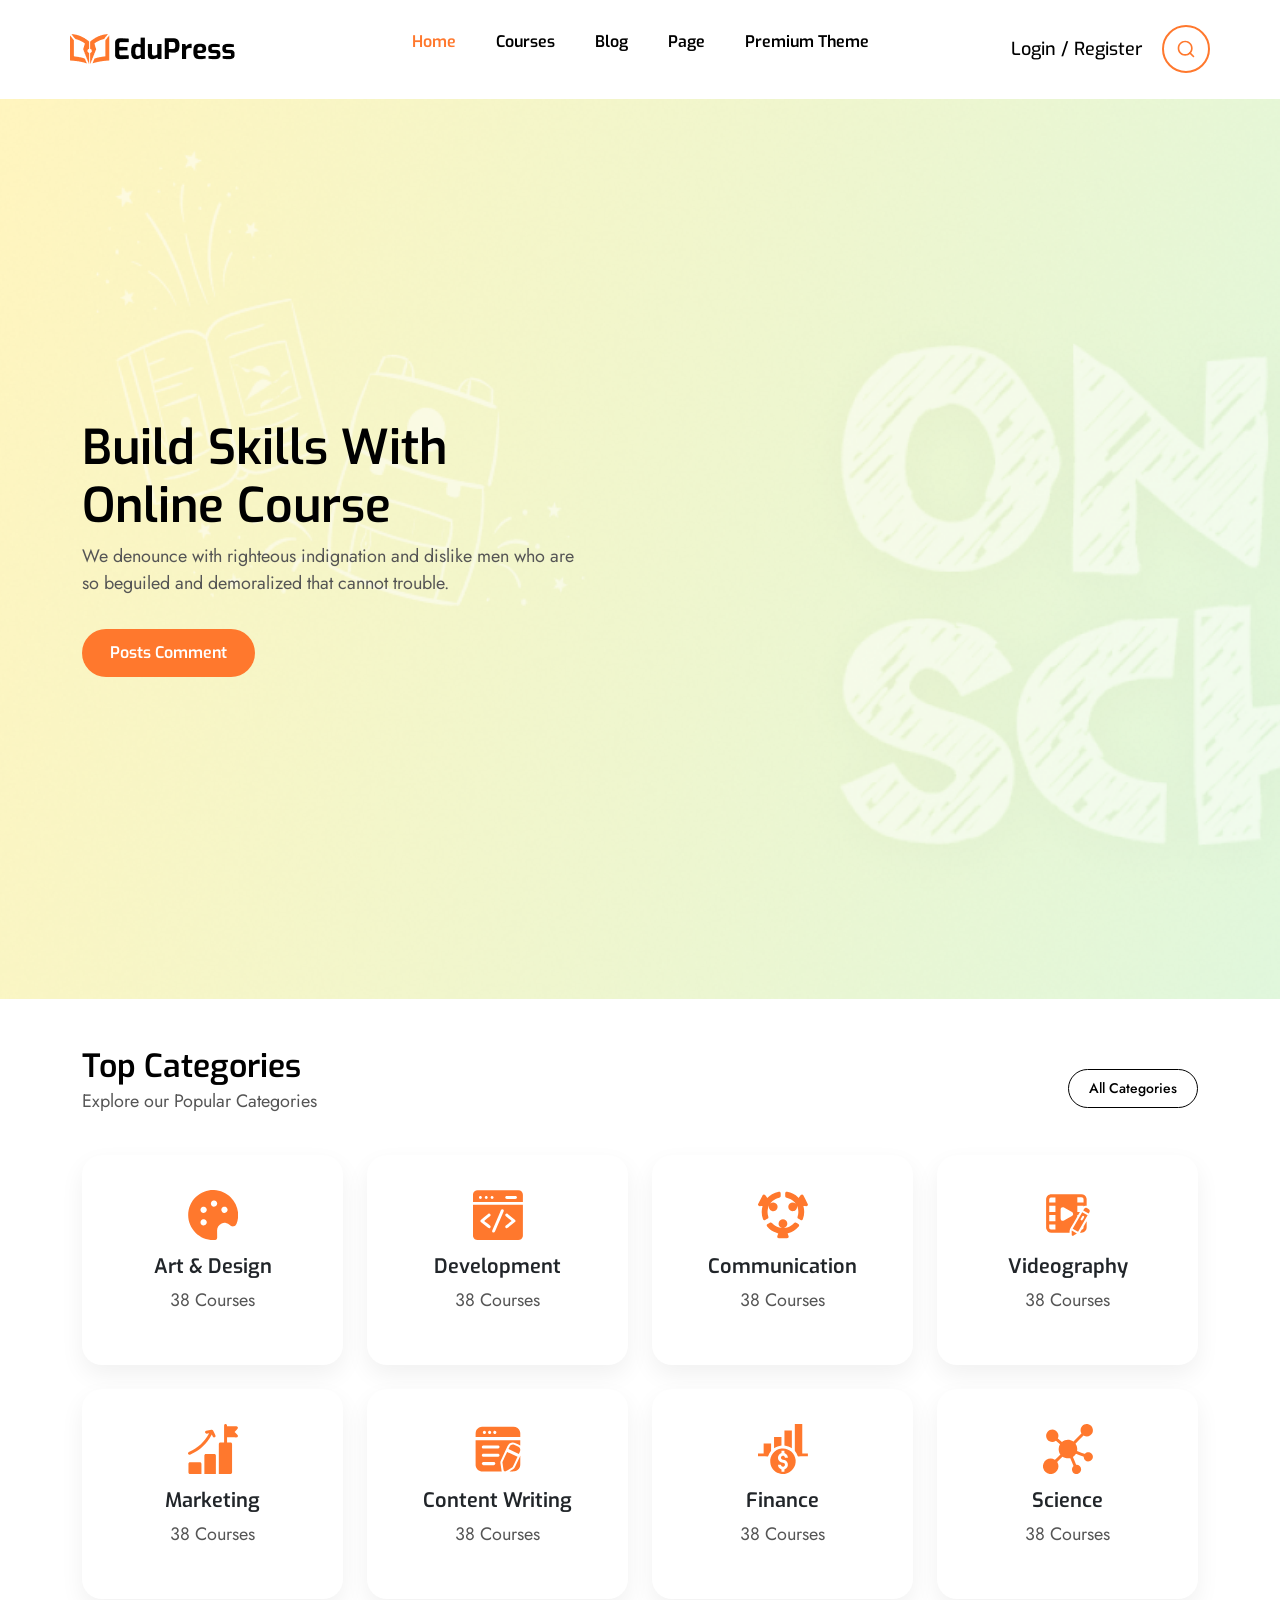
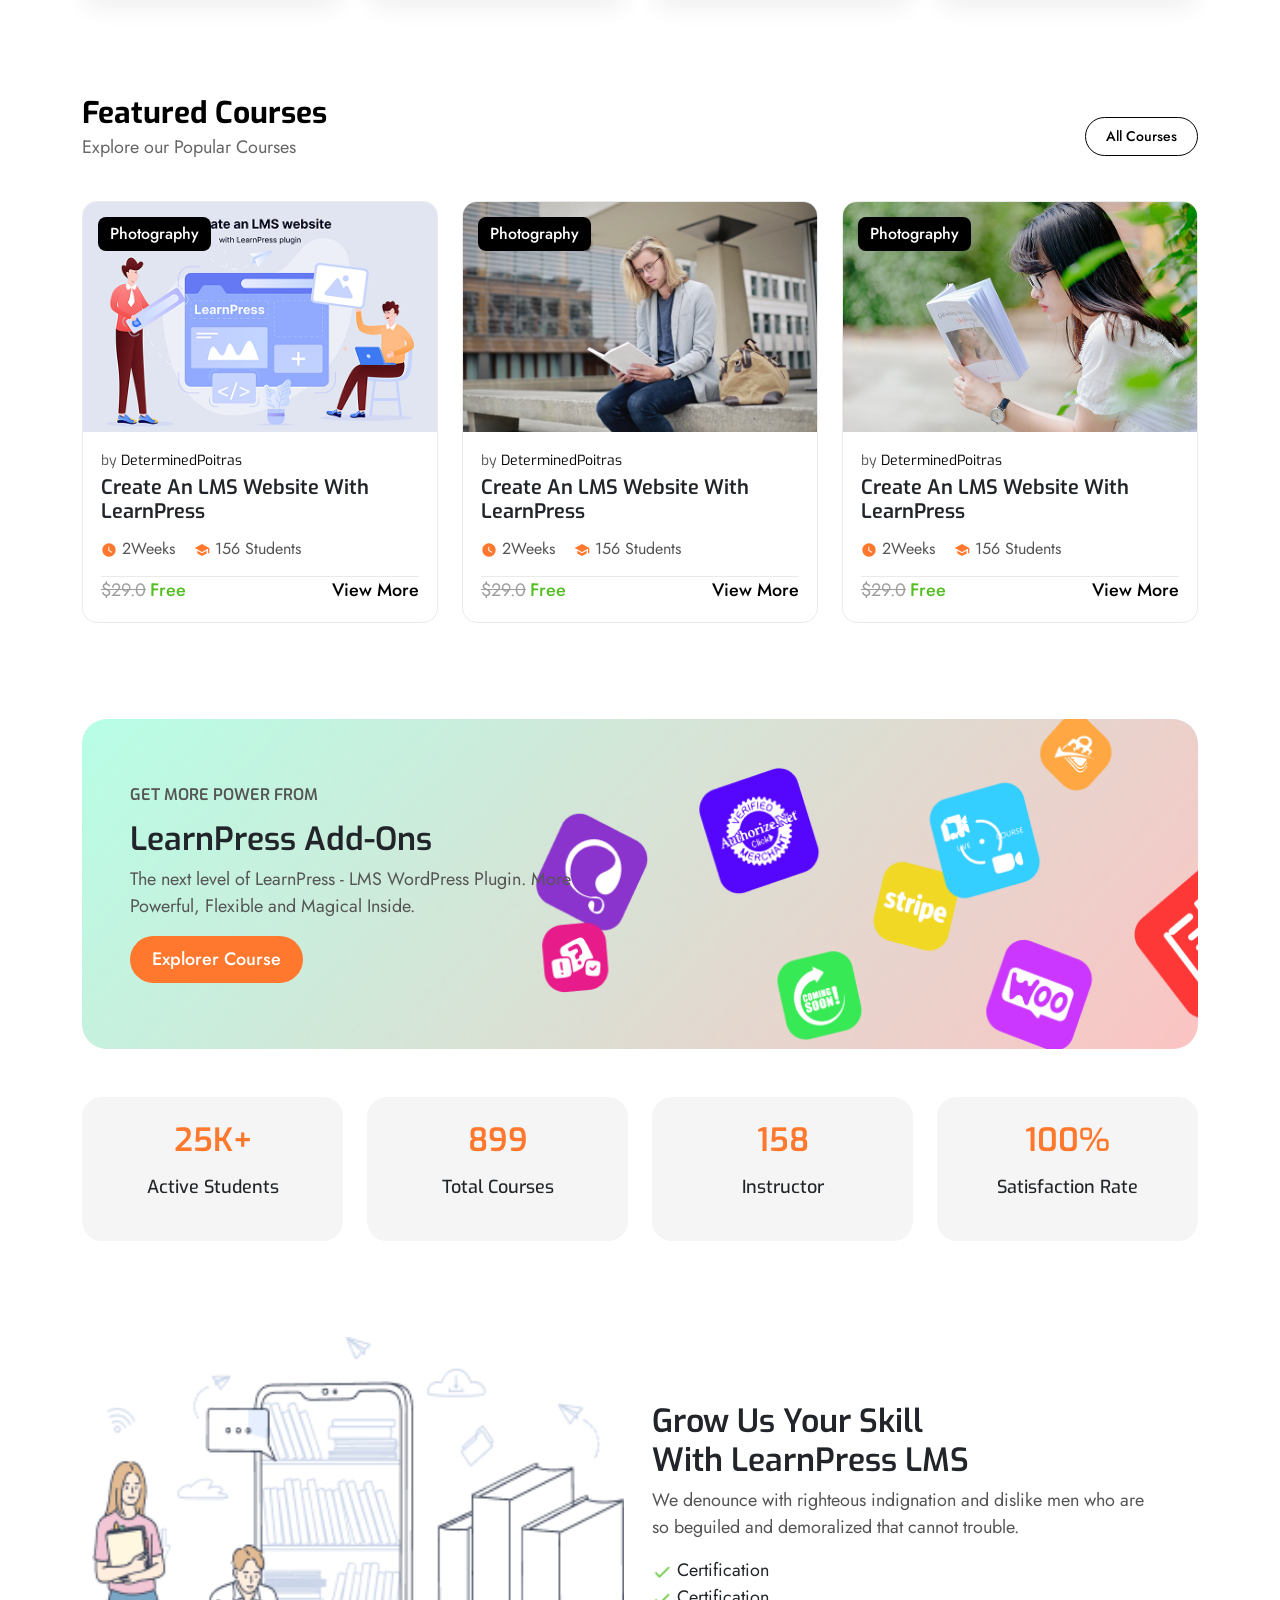
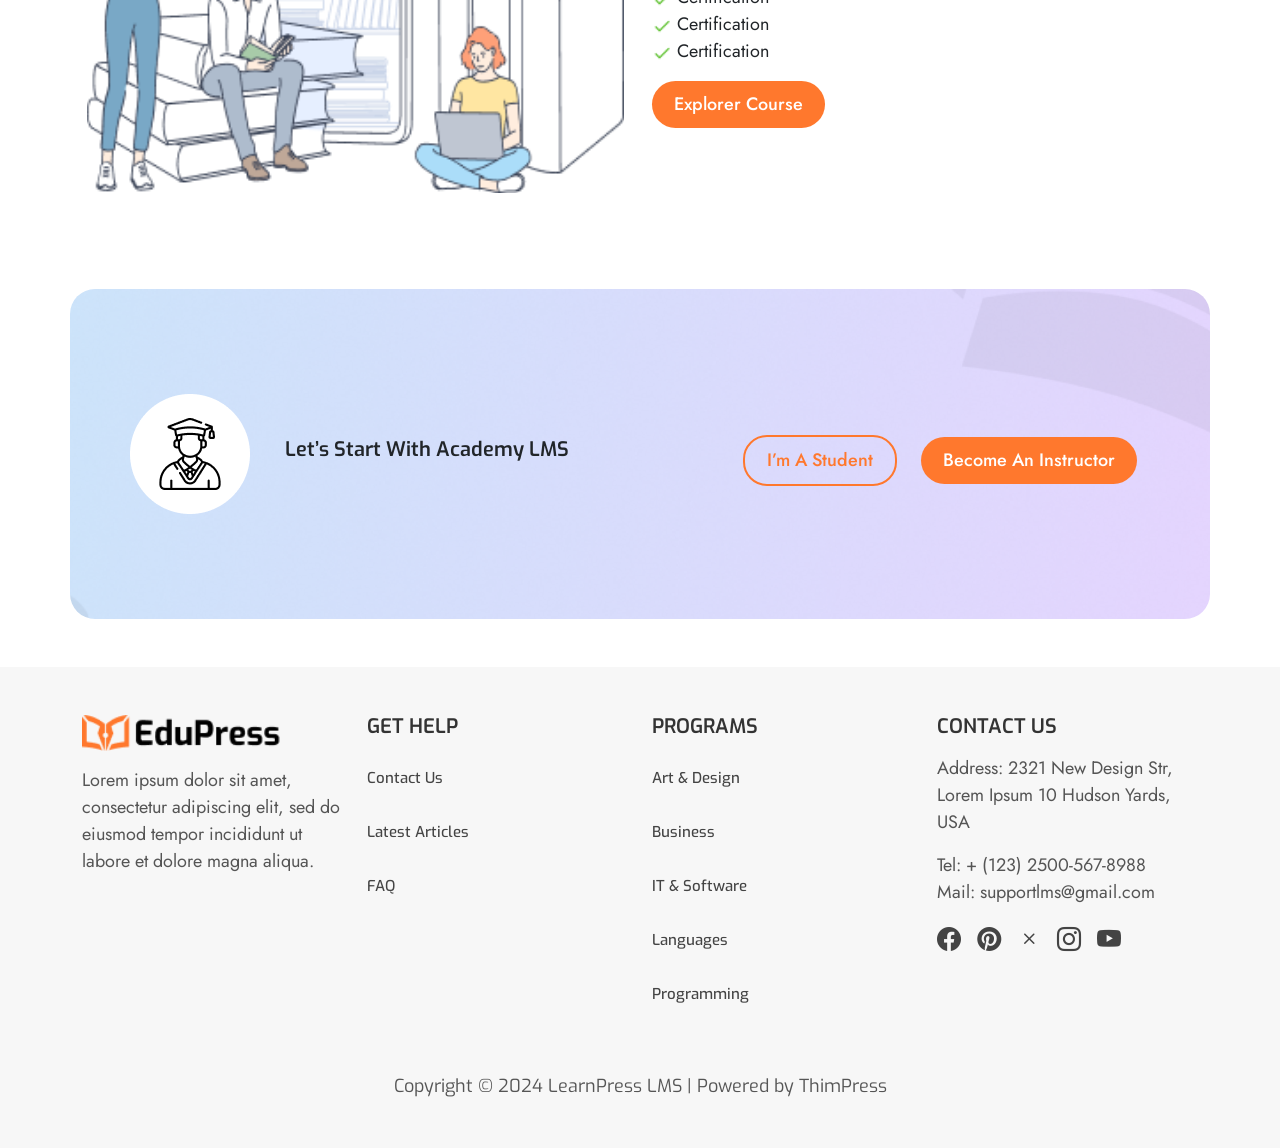
<file: index.html>
<!DOCTYPE html>
<html lang="en">
<head>
    <meta charset="UTF-8">
    <meta name="viewport" content="width=device-width, initial-scale=1.0">
    <!-- css -->
    <link rel="stylesheet" href="./assets/css/style.css">
    <!-- Font -->
     <!-- exo -->
        <link rel="preconnect" href="https://fonts.googleapis.com">
        <link rel="preconnect" href="https://fonts.gstatic.com" crossorigin>
        <link href="https://fonts.googleapis.com/css2?family=Exo:ital,wght@0,100..900;1,100..900&family=Inter:ital,opsz,wght@0,14..32,100..900;1,14..32,100..900&display=swap" rel="stylesheet">
     <!-- jsot -->
     <link rel="preconnect" href="https://fonts.googleapis.com">
<link rel="preconnect" href="https://fonts.gstatic.com" crossorigin>
<link href="https://fonts.googleapis.com/css2?family=Exo:ital,wght@0,100..900;1,100..900&family=Inter:ital,opsz,wght@0,14..32,100..900;1,14..32,100..900&family=Jost:ital,wght@0,100..900;1,100..900&display=swap" rel="stylesheet">
        <!-- Bootstrap -->
  <link
    href="https://cdn.jsdelivr.net/npm/bootstrap@5.3.0/dist/css/bootstrap.min.css"
    rel="stylesheet"
  />
  <link rel="stylesheet" href="https://cdn.jsdelivr.net/npm/bootstrap-icons@1.11.1/font/bootstrap-icons.css">

        <title>EduPress</title>
</head>
<body>
<header class="header-site">
  <img src="./assets/img/LOGO.png" alt="logo">

  <nav class="navbar">
      <ul>
          <li><a href="index.html" rel="noopener" class="active">Home</a></li>
          <li><a href="./courses.html" rel="noopener">Courses</a></li>
          <li><a href="blog.html" rel="noopener">Blog</a></li>
          <li><a href="page.html"  rel="noopener">Page</a></li>
          <li><a href="premium.html"  rel="noopener">Premium Theme</a></li>
      </ul>
  </nav>

  <div class="left">
      <a href="./login.html" target="_blank" rel="noopener" class="login-link">
        Login / Register
      </a>
      <img src="./assets/img/Search.svg" alt="Search">
  </div>

  <div class="mobile-menu-icon">
    <img src="./assets/img/bar.png" alt="menu">
  </div>
</header>

  <!-- HERO SECTION -->
  <section class="hero-section d-flex align-items-center">
    <div class="container">
      <div class="row align-items-center">

        <!-- LEFT TEXT -->
        <div class="col-md-6">
          <h1 class="hero-title">
            Build Skills With <br />
            Online Course
          </h1>

          <p class="hero-desc">
            We denounce with righteous indignation and dislike men who are <br>
            so beguiled and demoralized that cannot trouble.
          </p>

          <button class=" hero-btn mt-3">Posts Comment</button>
        </div>

      </div>
    </div>
  </section>
  <!-- Categories Section -->
   <section class="categories-section container py-5">

  <!-- TITLE -->
<div class="d-flex justify-content-between align-items-center mb-4 cat-header">
  <div class="cat-text">
    <h2 class="categories-title">Top Categories</h2>
    <p class="categories-subtitle">Explore our Popular Categories</p>
  </div>

  <button class="all-btn">All Categories</button>
</div>


  <!-- CATEGORIES GRID -->
  <div class="row g-4">

    <!-- CATEGORY ITEM -->
    <div class="col-12 col-sm-6 col-md-4 col-lg-3">
      <div class="cat-box text-center">
        <img src="./assets/img/icon/Icon.svg" class="cat-icon" alt="">
        <h4 class="cat-title">Art & Design</h4>
        <p class="cat-count">38 Courses</p>
      </div>
    </div>

    <!-- CATEGORY ITEM -->
    <div class="col-12 col-sm-6 col-md-4 col-lg-3">
      <div class="cat-box active text-center">
        <img src="./assets/img/icon/Component 2.svg" class="cat-icon" alt="">
        <h4 class="cat-title">Development</h4>
        <p class="cat-count">38 Courses</p>
      </div>
    </div>

    <!-- CATEGORY ITEM -->
    <div class="col-12 col-sm-6 col-md-4 col-lg-3">
      <div class="cat-box text-center">
        <img src="./assets/img/icon/Icon (1).svg" class="cat-icon" alt="">
        <h4 class="cat-title">Communication</h4>
        <p class="cat-count">38 Courses</p>
      </div>
    </div>

    <!-- CATEGORY ITEM -->
    <div class="col-12 col-sm-6 col-md-4 col-lg-3">
      <div class="cat-box text-center">
        <img src="./assets/img/icon/Icon (2).svg" class="cat-icon" alt="">
        <h4 class="cat-title">Videography</h4>
        <p class="cat-count">38 Courses</p>
      </div>
    </div>

    <!-- 2nd Row -->
    <div class="col-12 col-sm-6 col-md-4 col-lg-3">
      <div class="cat-box text-center">
        <img src="./assets/img/icon/Icon (3).svg" class="cat-icon" alt="">
        <h4 class="cat-title">Marketing</h4>
        <p class="cat-count">38 Courses</p>
      </div>
    </div>

    <div class="col-12 col-sm-6 col-md-4 col-lg-3">
      <div class="cat-box text-center">
        <img src="./assets/img/icon/Icon (4).svg" class="cat-icon" alt="">
        <h4 class="cat-title">Content Writing</h4>
        <p class="cat-count">38 Courses</p>
      </div>
    </div>

    <div class="col-12 col-sm-6 col-md-4 col-lg-3">
      <div class="cat-box text-center">
        <img src="./assets/img/icon/Icon (5).svg" class="cat-icon" alt="">
        <h4 class="cat-title">Finance</h4>
        <p class="cat-count">38 Courses</p>
      </div>
    </div>

    <div class="col-12 col-sm-6 col-md-4 col-lg-3">
      <div class="cat-box text-center">
        <img src="./assets/img/icon/Icon (6).svg" class="cat-icon" alt="">
        <h4 class="cat-title">Science</h4>
        <p class="cat-count">38 Courses</p>
      </div>
    </div>

  </div>
</section>

<!-- Courses Section -->
 <section class="featured-section container py-5 ">

  <!-- TITLE -->
  <div class="d-flex justify-content-between align-items-center mb-4 cat-header">
    <div class="cat-text">
      <h2 class="featured-title categories-title">Featured Courses</h2>
      <p class="featured-subtitle categories-subtitle">Explore our Popular Courses</p>
    </div>

    <button class="all-btn">All Courses</button>
  </div>

  <!-- CARDS -->
  <div class="row g-4">

    <!-- CARD 1 -->
    <div class="col-lg-4 col-md-6">
      <div class="course-card">
        <div class="img-wrap">
          <span class="tag">Photography</span>
          <img src="./assets/img/courses/Rectangle 139.png" alt="">
        </div>

        <div class="course-body">
          <p class="author">by  <span style="color: black;">DeterminedPoitras</span></p>

          <h4 class="course-title">Create An LMS Website With <br> LearnPress</h4>

      <div class="info">
            <span> <img src="./assets/img/courses/Component 2.svg" alt=""> 2Weeks</span>
            <span> <img src="./assets/img/courses/Component 2 (1).svg" alt=""> 156 Students</span>
          </div>

          <div class="price-row">
             <div>
                <span class="old-price">$29.0</span>
            <span class="new-price">Free</span>
            </div>
            <a href="#" class="more">View More</a>
          </div>
        </div>
      </div>
    </div>
        <!-- CARD 2 -->
       <div class="col-lg-4 col-md-6">
      <div class="course-card">
        <div class="img-wrap">
          <span class="tag">Photography</span>
          <img src="./assets/img/courses/Rectangle 141.png" alt="">
        </div>

        <div class="course-body">
        <p class="author">by  <span style="color: black;">DeterminedPoitras</span></p>

          <h4 class="course-title">Create An LMS Website With  <br>LearnPress</h4>

          <div class="info">
            <span> <img src="./assets/img/courses/Component 2.svg" alt=""> 2Weeks</span>
            <span> <img src="./assets/img/courses/Component 2 (1).svg" alt=""> 156 Students</span>
          </div>

          <div class="price-row">
            <div>
                <span class="old-price">$29.0</span>
            <span class="new-price">Free</span>
            </div>
            <a href="#" class="more">View More</a>
          </div>
        </div>
      </div>
    </div>
        <!-- CARD 3 -->
       <div class="col-lg-4 col-md-6">
      <div class="course-card">
        <div class="img-wrap">
          <span class="tag">Photography</span>
          <img src="./assets/img/courses/Rectangle 142.png" alt="">
        </div>

        <div class="course-body">
<p class="author">by  <span style="color: black;">DeterminedPoitras</span></p>
          <h4 class="course-title">Create An LMS Website With <br> LearnPress</h4>
       <div class="info">
            <span> <img src="./assets/img/courses/Component 2.svg" alt=""> 2Weeks</span>
            <span> <img src="./assets/img/courses/Component 2 (1).svg" alt=""> 156 Students</span>
          </div>
          <div class="price-row">
           <div>
              <span class="old-price">$29.0</span>
              <span class="new-price">Free</span>
            </div>
            <a href="#" class="more">View More</a>
          </div>
        </div>
      </div>
    </div>
  </div>

</section>
<!-- banner section -->
<section class="addons-section container my-5">

  <div class="addons-banner d-flex flex-column flex-lg-row justify-content-between align-items-center p-5">

    <div class="addons-text">
      <p class="addons-top-text">GET MORE POWER FROM</p>
      <h2 class="addons-title">LearnPress Add-Ons</h2>
      <p class="addons-desc">
        The next level of LearnPress - LMS WordPress Plugin.
        More <br> Powerful, Flexible and Magical Inside.
      </p>
      <button class="explore-btn">Explorer Course</button>
    </div>

  </div>

</section>

<section class="stats-section container my-5">
  <div class="row g-4">

    <div class="col-md-3 col-6">
      <div class="stat-box text-center p-4">
        <h3 class="stat-number">25K+</h3>
        <p class="stat-label">Active Students</p>
      </div>
    </div>

    <div class="col-md-3 col-6">
      <div class="stat-box text-center p-4">
        <h3 class="stat-number">899</h3>
        <p class="stat-label">Total Courses</p>
      </div>
    </div>

    <div class="col-md-3 col-6">
      <div class="stat-box text-center p-4">
        <h3 class="stat-number">158</h3>
        <p class="stat-label">Instructor</p>
      </div>
    </div>

    <div class="col-md-3 col-6">
      <div class="stat-box text-center p-4">
        <h3 class="stat-number">100%</h3>
        <p class="stat-label">Satisfaction Rate</p>
      </div>
    </div>

  </div>
</section>
<!-- Grow -->
 <section class="learnpress-section container my-5 py-5">
  <div class="row align-items-center">

    <!-- Left Image -->
    <div class="col-lg-6 text-center mb-4 mb-lg-0">
      <img src="./assets/img/grow.png" alt="LearnPress Illustration" class="img-fluid section-image">
    </div>

    <!-- Right Text -->
    <div class="col-lg-6">

      <h2 class="section-title">
        Grow Us Your Skill <br />
        With LearnPress LMS
      </h2>

      <p class="section-desc">
        We denounce with righteous indignation and dislike men who are <br>
        so beguiled and demoralized that cannot trouble.
      </p>

      <!-- List -->
      <ul class="check-list">
        <li><img src="./assets/img/check.png" class="check-icon" /> Certification</li>
        <li><img src="./assets/img/check.png" class="check-icon" /> Certification</li>
        <li><img src="./assets/img/check.png" class="check-icon" /> Certification</li>
        <li><img src="./assets/img/check.png" class="check-icon" /> Certification</li>
      </ul>

      <!-- Button -->
      <button class="explore-btn mt-3">Explorer Course</button>
    </div>
  </div>
</section>
<section class="addons-student container my-5">
  <div class="addons-student d-flex flex-column flex-lg-row justify-content-between align-items-center p-5">

   <div class="student">
    <img src="./assets/img/001-student 1.png" alt="student">
    <h4 class="student-desc">Let’s Start With Academy LMS</h4>
   </div>
   <div class="btn">
    <button class="btn-outline" >I’m a student</button>
    <button class="explore-btn mt-3">Become an Instructor</button>
   </div>
  </div>

</section>
<!-- Footer -->
 <footer class="footer-section py-5">
  <div class="container">
    <div class="row gy-4">

      <!-- Logo + Text -->
      <div class="col-lg-3 col-md-6">
        <div class="footer-logo mb-3 d-flex align-items-center gap-2">
          <img src="./assets/img/LOGO.png" alt="EduPress" width="200">
        </div>
        <p class="footer-text">
          Lorem ipsum dolor sit amet, consectetur adipiscing elit, sed do eiusmod tempor incididunt ut labore et dolore magna aliqua.
        </p>
      </div>

      <!-- Get Help -->
      <div class="col-lg-3 col-md-6">
        <h5 class="footer-title mb-3">GET HELP</h5>
        <ul class="footer-links">
          <li><a href="#">Contact Us</a></li>
          <li><a href="#">Latest Articles</a></li>
          <li><a href="#">FAQ</a></li>
        </ul>
      </div>

      <!-- Programs -->
      <div class="col-lg-3 col-md-6">
        <h5 class="footer-title mb-3">PROGRAMS</h5>
        <ul class="footer-links">
          <li><a href="#">Art & Design</a></li>
          <li><a href="#">Business</a></li>
          <li><a href="#">IT & Software</a></li>
          <li><a href="#">Languages</a></li>
          <li><a href="#">Programming</a></li>
        </ul>
      </div>

      <!-- Contact -->
      <div class="col-lg-3 col-md-6">
        <h5 class="footer-title mb-3">CONTACT US</h5>
        <p class="footer-text">
          Address: 2321 New Design Str, Lorem Ipsum 10 Hudson Yards, USA
        </p>
        <p class="footer-text m-0">Tel: + (123) 2500-567-8988</p>
        <p class="footer-text">Mail: supportlms@gmail.com</p>

        <div class="footer-social d-flex gap-3 mt-2">
          <a href="#"><i class="bi bi-facebook"></i></a>
          <a href="#"><i class="bi bi-pinterest"></i></a>
          <a href="#"><i class="bi bi-x"></i></a>
          <a href="#"><i class="bi bi-instagram"></i></a>
          <a href="#"><i class="bi bi-youtube"></i></a>
        </div>
      </div>

    </div>

    <div class="footer-bottom text-center mt-4 pt-3">
      <p class="m-0">Copyright © 2024 LearnPress LMS | Powered by ThimPress</p>
    </div>
  </div>
</footer>


</body>
</html>
</file>
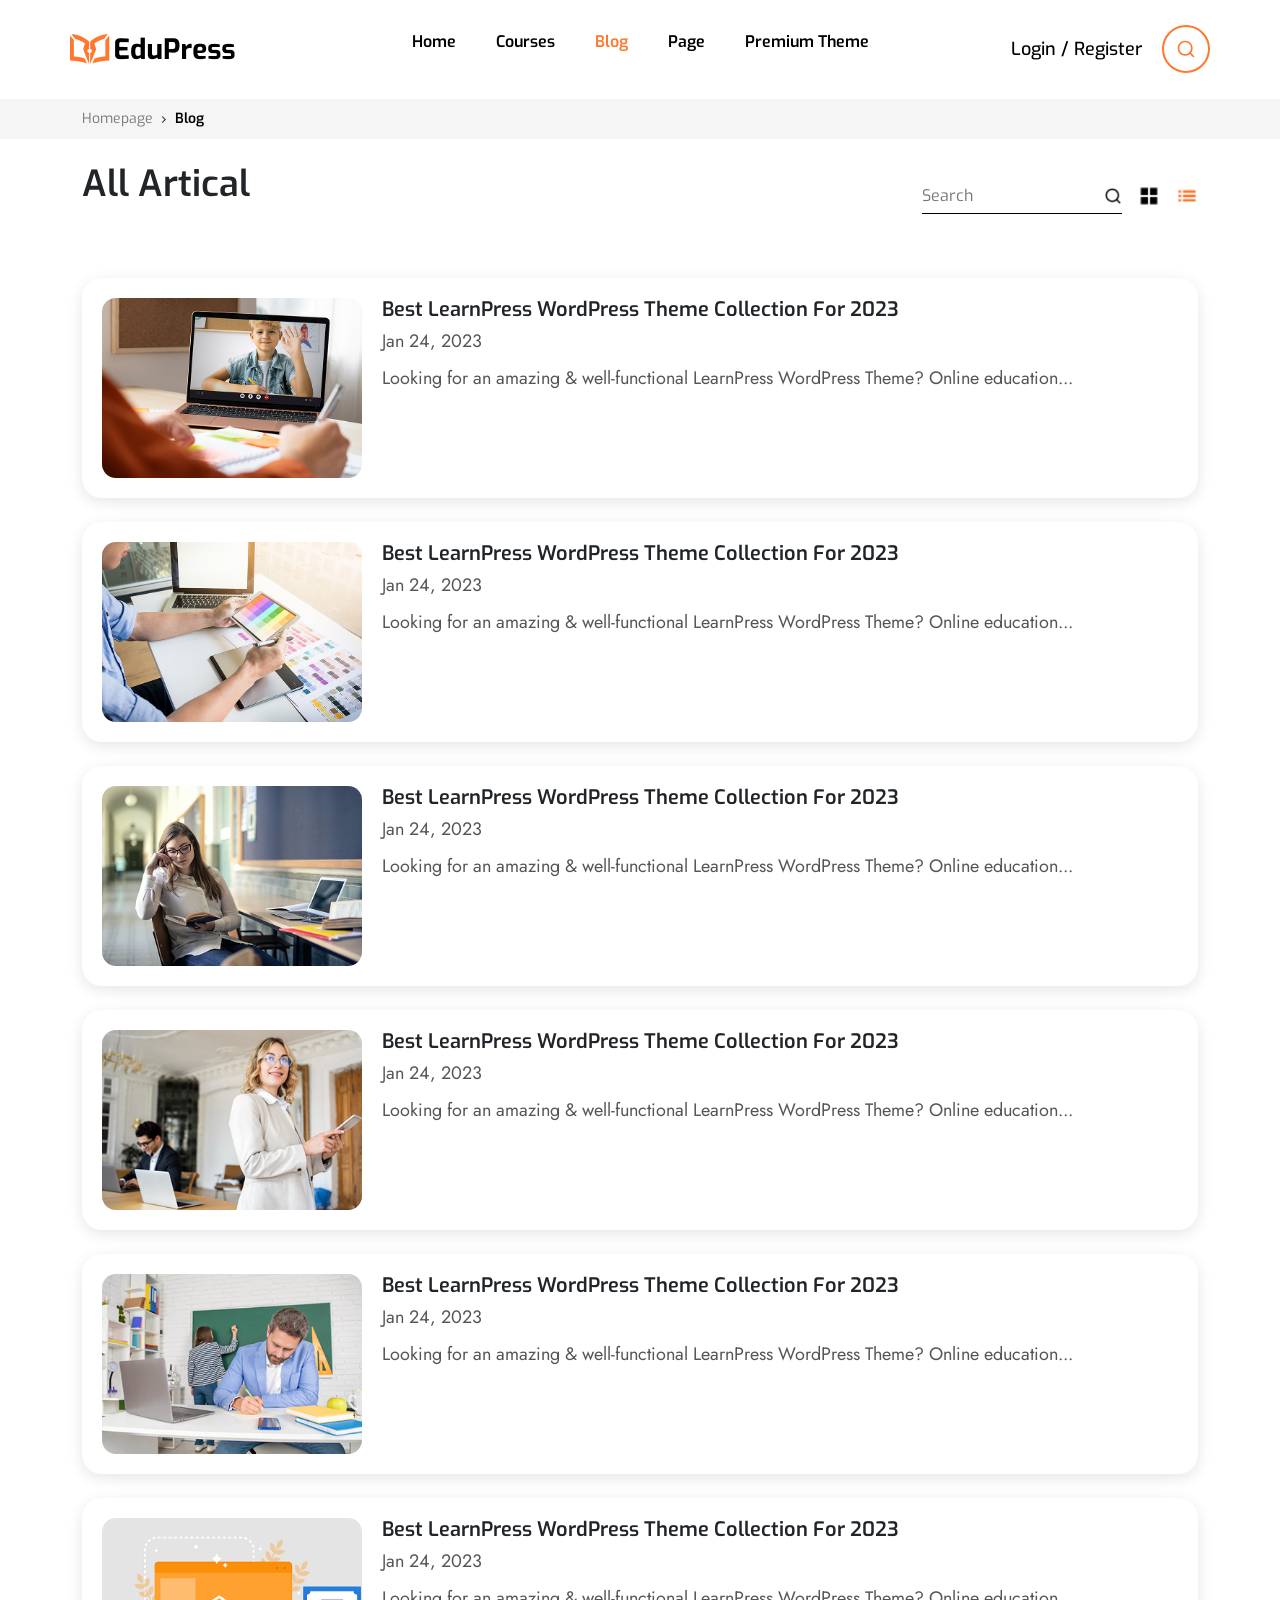
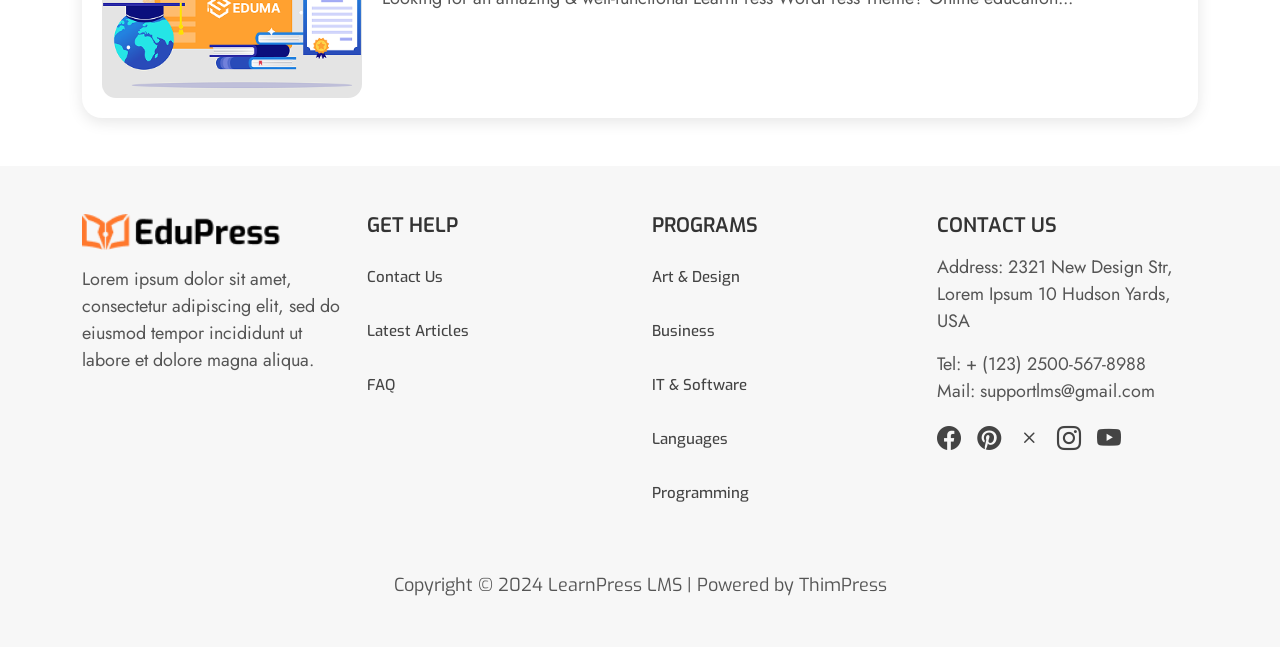
<file: blog.html>
<!DOCTYPE html>
<html lang="en">
<!DOCTYPE html>
<html lang="en">
<head>
    <meta charset="UTF-8">
    <meta name="viewport" content="width=device-width, initial-scale=1.0">
    <!-- css -->
    <link rel="stylesheet" href="./assets/css/style.css">
    <link rel="stylesheet" href="./assets/css/courses.css">
    <link rel="stylesheet" href="./assets/css/login.css">
    <link rel="stylesheet" href="./assets/css/blog.css">
    <!-- Font -->
     <!-- exo -->
        <link rel="preconnect" href="https://fonts.googleapis.com">
        <link rel="preconnect" href="https://fonts.gstatic.com" crossorigin>
        <link href="https://fonts.googleapis.com/css2?family=Exo:ital,wght@0,100..900;1,100..900&family=Inter:ital,opsz,wght@0,14..32,100..900;1,14..32,100..900&display=swap" rel="stylesheet">
     <!-- jsot -->
     <link rel="preconnect" href="https://fonts.googleapis.com">
<link rel="preconnect" href="https://fonts.gstatic.com" crossorigin>
<link href="https://fonts.googleapis.com/css2?family=Exo:ital,wght@0,100..900;1,100..900&family=Inter:ital,opsz,wght@0,14..32,100..900;1,14..32,100..900&family=Jost:ital,wght@0,100..900;1,100..900&display=swap" rel="stylesheet">
        <!-- Bootstrap -->
  <link
    href="https://cdn.jsdelivr.net/npm/bootstrap@5.3.0/dist/css/bootstrap.min.css"
    rel="stylesheet"
  />
  <link rel="stylesheet" href="https://cdn.jsdelivr.net/npm/bootstrap-icons@1.11.1/font/bootstrap-icons.css">

        <title>EduPress</title>
</head>
<body>
        <!-- Header -->
    <header class="header-site">
  <img src="./assets/img/LOGO.png" alt="logo">

  <nav class="navbar">
      <ul>
          <li><a href="index.html" rel="noopener" >Home</a></li>
          <li><a href="./courses.html" rel="noopener" >Courses</a></li>
          <li><a href="./blog.html" rel="noopener" class="active">Blog</a></li>
          <li><a href="page.html"  rel="noopener">Page</a></li>
          <li><a href="premium.html"  rel="noopener">Premium Theme</a></li>
      </ul>
  </nav>

  <div class="left">
      <a href="./login.html" target="_blank" rel="noopener" class="login-link">
        Login / Register
      </a>
      <img src="./assets/img/Search.svg" alt="Search">
  </div>

  <div class="mobile-menu-icon">
    <img src="./assets/img/bar.png" alt="menu">
  </div>
</header>
    
<!-- BREADCRUMB -->
<section class="breadcrumb-bar py-2 px-3" style="background:#f5f5f5;">
  <div class="container d-flex gap-2 align-items-center">
    <a href="#" class="crumb">Homepage</a>
    <span>›</span>
    <a href="#" class="crumb active">Blog</a>
  </div>
</section>

<section class="container my-4">
  <div class="row align-items-center">

    <!-- TITLE -->
    <div class="col-lg-6 col-12 mb-3">
      <h2 class="page-title">All Artical</h2>
    </div>

    <!-- SEARCH + ICONS -->
    <div class="col-lg-6 col-12 d-flex align-items-center justify-content-lg-end justify-content-start gap-3 search-area">

      <div class="search-box">
        <input type="text" placeholder="Search">
        <img src="./assets/img/courses/Icon.png" class="search-icon" alt="">
      </div>

      <img src="./assets/img/blog/Icon.png" class="icon-btn" alt="">
      <img src="./assets/img/blog/Icon1.png" class="icon-btn" alt="">
    </div>

  </div>
</section>
<div class="container my-5">
  <div class="row g-4">

    <!-- CARD -->
    <div class="col-lg-12">
      <div class="blog-card d-flex flex-column flex-md-row align-items-start">
        <img src="./assets/img/blog/Rectangle 139 (1).png" class="blog-img" alt="blog">

        <div class="blog-content">
          <h4 class="blog-title">Best LearnPress WordPress Theme Collection For 2023</h4>
          <p class="blog-date">Jan 24, 2023</p>
          <p class="blog-text">
            Looking for an amazing & well-functional LearnPress WordPress Theme? Online education...
          </p>
        </div>
      </div>
    </div>

    <div class="col-lg-12">
      <div class="blog-card d-flex flex-column flex-md-row align-items-start">
        <img src="./assets/img/blog/Rectangle 139 (2).png" class="blog-img" alt="blog">
        <div class="blog-content">
          <h4 class="blog-title">Best LearnPress WordPress Theme Collection For 2023</h4>
          <p class="blog-date">Jan 24, 2023</p>
          <p class="blog-text">
            Looking for an amazing & well-functional LearnPress WordPress Theme? Online education...
          </p>
        </div>
      </div>
    </div>

       <div class="col-lg-12">
      <div class="blog-card d-flex flex-column flex-md-row align-items-start">
        <img src="./assets/img/blog/Rectangle 139 (3).png" class="blog-img" alt="blog">
        <div class="blog-content">
          <h4 class="blog-title">Best LearnPress WordPress Theme Collection For 2023</h4>
          <p class="blog-date">Jan 24, 2023</p>
          <p class="blog-text">
            Looking for an amazing & well-functional LearnPress WordPress Theme? Online education...
          </p>
        </div>
      </div>
    </div>

       <div class="col-lg-12">
      <div class="blog-card d-flex flex-column flex-md-row align-items-start">
        <img src="./assets/img/blog/Rectangle 139 (4).png" class="blog-img" alt="blog">
        <div class="blog-content">
          <h4 class="blog-title">Best LearnPress WordPress Theme Collection For 2023</h4>
          <p class="blog-date">Jan 24, 2023</p>
          <p class="blog-text">
            Looking for an amazing & well-functional LearnPress WordPress Theme? Online education...
          </p>
        </div>
      </div>
    </div>

       <div class="col-lg-12">
      <div class="blog-card d-flex flex-column flex-md-row align-items-start">
        <img src="./assets/img/blog/Rectangle 139 (5).png" class="blog-img" alt="blog">
        <div class="blog-content">
          <h4 class="blog-title">Best LearnPress WordPress Theme Collection For 2023</h4>
          <p class="blog-date">Jan 24, 2023</p>
          <p class="blog-text">
            Looking for an amazing & well-functional LearnPress WordPress Theme? Online education...
          </p>
        </div>
      </div>
    </div>

       <div class="col-lg-12">
      <div class="blog-card d-flex flex-column flex-md-row align-items-start">
        <img src="./assets/img/blog/Rectangle 139 (6).png" class="blog-img" alt="blog">
        <div class="blog-content">
          <h4 class="blog-title">Best LearnPress WordPress Theme Collection For 2023</h4>
          <p class="blog-date">Jan 24, 2023</p>
          <p class="blog-text">
            Looking for an amazing & well-functional LearnPress WordPress Theme? Online education...
          </p>
        </div>
      </div>
    </div>

    
  </div>
</div>

<!-- Footer -->
 <footer class="footer-section py-5">
  <div class="container">
    <div class="row gy-4">

      <!-- Logo + Text -->
      <div class="col-lg-3 col-md-6">
        <div class="footer-logo mb-3 d-flex align-items-center gap-2">
          <img src="./assets/img/LOGO.png" alt="EduPress" width="200">
        </div>
        <p class="footer-text">
          Lorem ipsum dolor sit amet, consectetur adipiscing elit, sed do eiusmod tempor incididunt ut labore et dolore magna aliqua.
        </p>
      </div>

      <!-- Get Help -->
      <div class="col-lg-3 col-md-6">
        <h5 class="footer-title mb-3">GET HELP</h5>
        <ul class="footer-links">
          <li><a href="#">Contact Us</a></li>
          <li><a href="#">Latest Articles</a></li>
          <li><a href="#">FAQ</a></li>
        </ul>
      </div>

      <!-- Programs -->
      <div class="col-lg-3 col-md-6">
        <h5 class="footer-title mb-3">PROGRAMS</h5>
        <ul class="footer-links">
          <li><a href="#">Art & Design</a></li>
          <li><a href="#">Business</a></li>
          <li><a href="#">IT & Software</a></li>
          <li><a href="#">Languages</a></li>
          <li><a href="#">Programming</a></li>
        </ul>
      </div>

      <!-- Contact -->
      <div class="col-lg-3 col-md-6">
        <h5 class="footer-title mb-3">CONTACT US</h5>
        <p class="footer-text">
          Address: 2321 New Design Str, Lorem Ipsum 10 Hudson Yards, USA
        </p>
        <p class="footer-text m-0">Tel: + (123) 2500-567-8988</p>
        <p class="footer-text">Mail: supportlms@gmail.com</p>

        <div class="footer-social d-flex gap-3 mt-2">
          <a href="#"><i class="bi bi-facebook"></i></a>
          <a href="#"><i class="bi bi-pinterest"></i></a>
          <a href="#"><i class="bi bi-x"></i></a>
          <a href="#"><i class="bi bi-instagram"></i></a>
          <a href="#"><i class="bi bi-youtube"></i></a>
        </div>
      </div>

    </div>

    <div class="footer-bottom text-center mt-4 pt-3">
      <p class="m-0">Copyright © 2024 LearnPress LMS | Powered by ThimPress</p>
    </div>
  </div>
</footer>
</body>
</html>
</file>
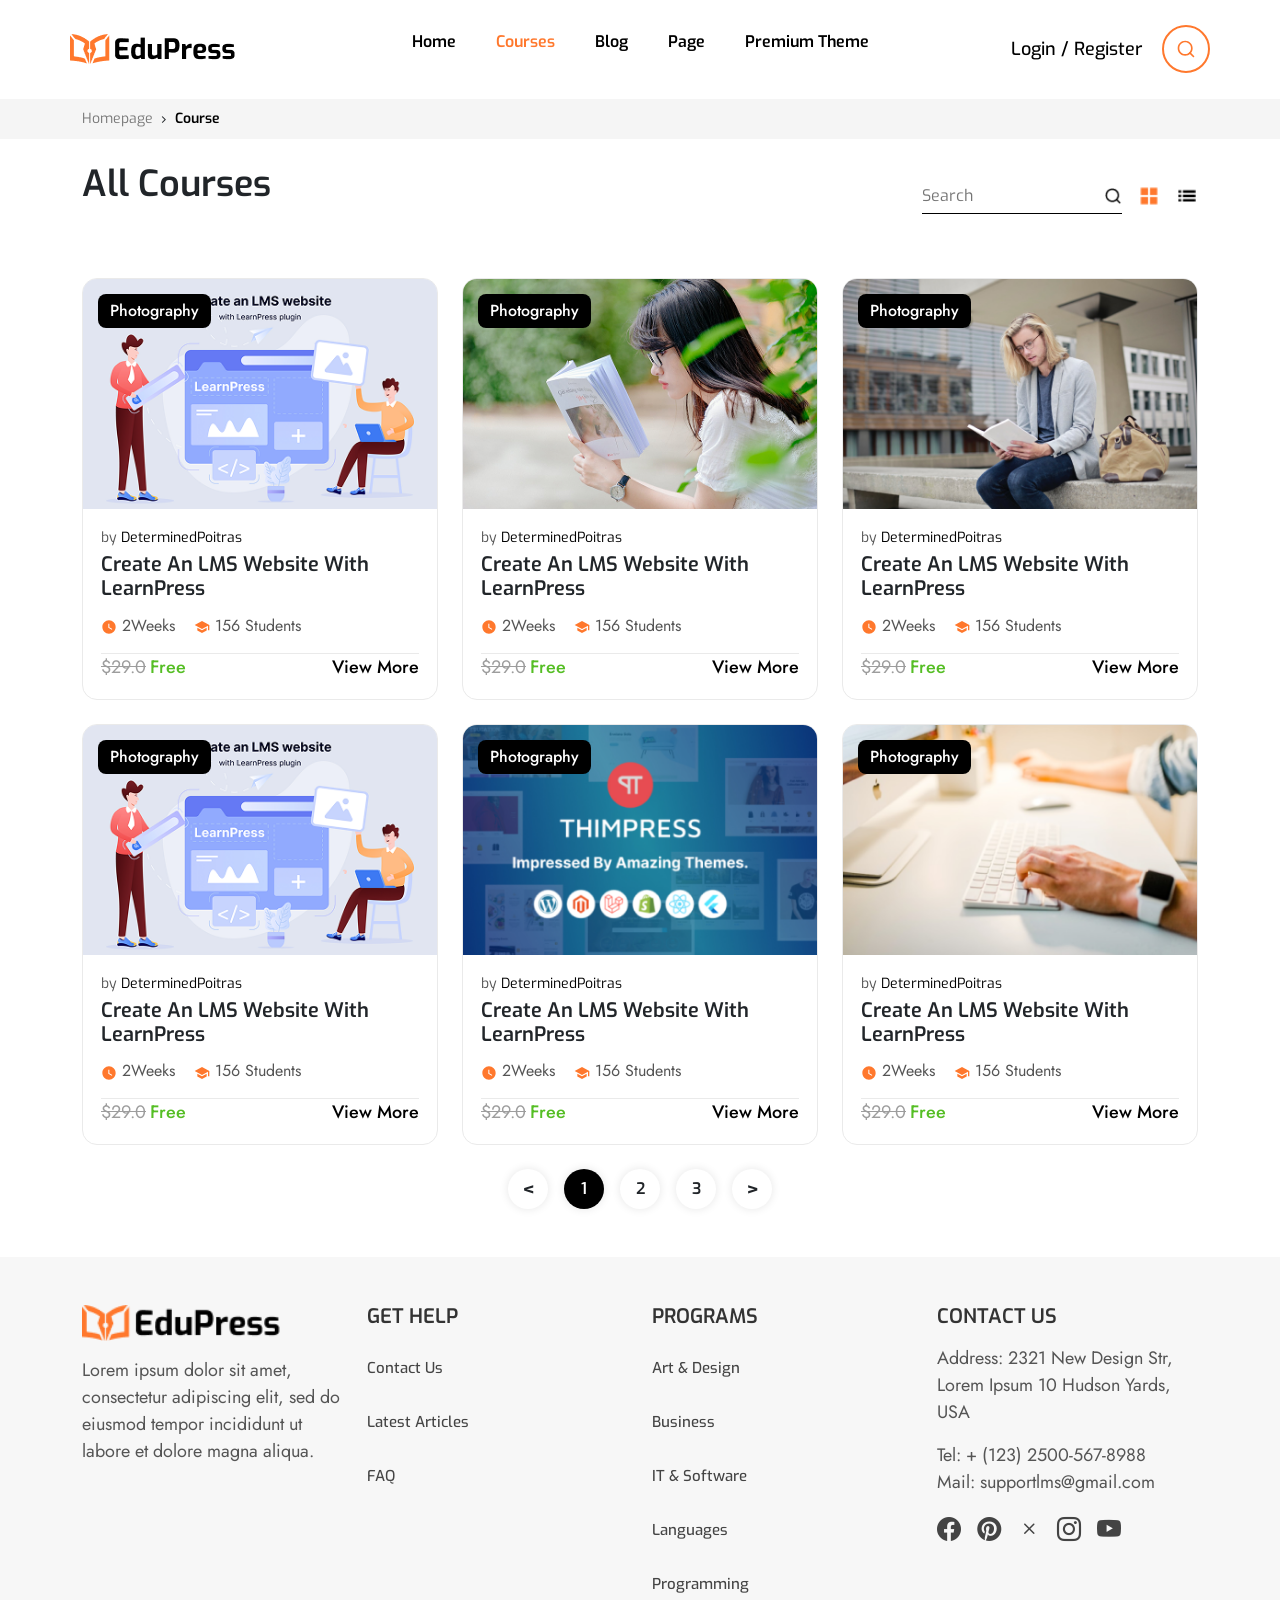
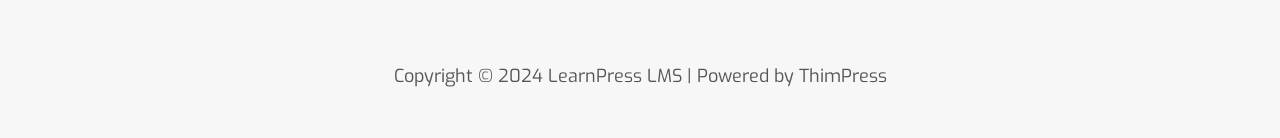
<file: courses.html>
<!DOCTYPE html>
<html lang="en">
<head>
    <meta charset="UTF-8">
    <meta name="viewport" content="width=device-width, initial-scale=1.0">
    <!-- css -->
    <link rel="stylesheet" href="./assets/css/style.css">
    <link rel="stylesheet" href="./assets/css/courses.css">
    <!-- Font -->
     <!-- exo -->
        <link rel="preconnect" href="https://fonts.googleapis.com">
        <link rel="preconnect" href="https://fonts.gstatic.com" crossorigin>
        <link href="https://fonts.googleapis.com/css2?family=Exo:ital,wght@0,100..900;1,100..900&family=Inter:ital,opsz,wght@0,14..32,100..900;1,14..32,100..900&display=swap" rel="stylesheet">
     <!-- jsot -->
     <link rel="preconnect" href="https://fonts.googleapis.com">
<link rel="preconnect" href="https://fonts.gstatic.com" crossorigin>
<link href="https://fonts.googleapis.com/css2?family=Exo:ital,wght@0,100..900;1,100..900&family=Inter:ital,opsz,wght@0,14..32,100..900;1,14..32,100..900&family=Jost:ital,wght@0,100..900;1,100..900&display=swap" rel="stylesheet">
        <!-- Bootstrap -->
  <link
    href="https://cdn.jsdelivr.net/npm/bootstrap@5.3.0/dist/css/bootstrap.min.css"
    rel="stylesheet"
  />
  <link rel="stylesheet" href="https://cdn.jsdelivr.net/npm/bootstrap-icons@1.11.1/font/bootstrap-icons.css">

        <title>EduPress</title>
</head>
<body>
    <!-- Header -->
    <header class="header-site">
  <img src="./assets/img/LOGO.png" alt="logo">

  <nav class="navbar">
      <ul>
          <li><a href="index.html" rel="noopener" >Home</a></li>
          <li><a href="./courses.html" rel="noopener" class="active">Courses</a></li>
          <li><a href="blog.html" rel="noopener">Blog</a></li>
          <li><a href="page.html"  rel="noopener">Page</a></li>
          <li><a href="premium.html"  rel="noopener">Premium Theme</a></li>
      </ul>
  </nav>

  <div class="left">
      <a href="./login.html" target="_blank" rel="noopener" class="login-link">
        Login / Register
      </a>
      <img src="./assets/img/Search.svg" alt="Search">
  </div>

  <div class="mobile-menu-icon">
    <img src="./assets/img/bar.png" alt="menu">
  </div>
</header>
    
<!-- BREADCRUMB -->
<section class="breadcrumb-bar py-2 px-3" style="background:#f5f5f5;">
  <div class="container d-flex gap-2 align-items-center">
    <a href="#" class="crumb">Homepage</a>
    <span>›</span>
    <a href="#" class="crumb active">Course</a>
  </div>
</section>

<section class="container my-4">
  <div class="row align-items-center">

    <!-- TITLE -->
    <div class="col-lg-6 col-12 mb-3">
      <h2 class="page-title">All Courses</h2>
    </div>

    <!-- SEARCH + ICONS -->
    <div class="col-lg-6 col-12 d-flex align-items-center justify-content-lg-end justify-content-start gap-3 search-area">

      <div class="search-box">
        <input type="text" placeholder="Search">
        <img src="./assets/img/courses/Icon.png" class="search-icon" alt="">
      </div>

      <img src="./assets/img/courses/Icon (1).png" class="icon-btn" alt="">
      <img src="./assets/img/courses/Icon (2).png" class="icon-btn" alt="">
    </div>

  </div>
</section>


<!-- ========  CARDS  ======== -->
<section class="container my-5">
  <div class="row g-4">

    <div class="col-lg-4 col-md-6">
      <div class="course-card">

        <div class="img-wrap">
          <span class="tag">Photography</span>
          <img src="./assets/img/courses/Rectangle 139.png" alt="">
        </div>

        <div class="course-body">
          <p class="author">by <span style="color:black;">DeterminedPoitras</span></p>

          <h4 class="course-title">Create An LMS Website With <br> LearnPress</h4>

          <div class="info">
            <span><img src="./assets/img/courses/Component 2.svg" alt=""> 2Weeks</span>
            <span><img src="./assets/img/courses/Component 2 (1).svg" alt=""> 156 Students</span>
          </div>

          <div class="price-row">
            <div>
              <span class="old-price">$29.0</span>
              <span class="new-price">Free</span>
            </div>
            <a href="#" class="more">View More</a>
          </div>
        </div>

      </div>
    </div>

     <div class="col-lg-4 col-md-6">
      <div class="course-card">

        <div class="img-wrap">
          <span class="tag">Photography</span>
          <img src="./assets/img/courses/Rectangle 142.png" alt="">
        </div>

        <div class="course-body">
          <p class="author">by <span style="color:black;">DeterminedPoitras</span></p>

          <h4 class="course-title">Create An LMS Website With <br> LearnPress</h4>

          <div class="info">
            <span><img src="./assets/img/courses/Component 2.svg" alt=""> 2Weeks</span>
            <span><img src="./assets/img/courses/Component 2 (1).svg" alt=""> 156 Students</span>
          </div>

          <div class="price-row">
            <div>
              <span class="old-price">$29.0</span>
              <span class="new-price">Free</span>
            </div>
            <a href="#" class="more">View More</a>
          </div>
        </div>

      </div>
    </div>
     <div class="col-lg-4 col-md-6">
      <div class="course-card">

        <div class="img-wrap">
          <span class="tag">Photography</span>
          <img src="./assets/img/courses/Rectangle 141.png" alt="">
        </div>

        <div class="course-body">
          <p class="author">by <span style="color:black;">DeterminedPoitras</span></p>

          <h4 class="course-title">Create An LMS Website With <br> LearnPress</h4>

          <div class="info">
            <span><img src="./assets/img/courses/Component 2.svg" alt=""> 2Weeks</span>
            <span><img src="./assets/img/courses/Component 2 (1).svg" alt=""> 156 Students</span>
          </div>

          <div class="price-row">
            <div>
              <span class="old-price">$29.0</span>
              <span class="new-price">Free</span>
            </div>
            <a href="#" class="more">View More</a>
          </div>
        </div>

      </div>
    </div>
     <div class="col-lg-4 col-md-6">
      <div class="course-card">

        <div class="img-wrap">
          <span class="tag">Photography</span>
          <img src="./assets/img/courses/Rectangle 139.png" alt="">
        </div>

        <div class="course-body">
          <p class="author">by <span style="color:black;">DeterminedPoitras</span></p>

          <h4 class="course-title">Create An LMS Website With <br> LearnPress</h4>

          <div class="info">
            <span><img src="./assets/img/courses/Component 2.svg" alt=""> 2Weeks</span>
            <span><img src="./assets/img/courses/Component 2 (1).svg" alt=""> 156 Students</span>
          </div>

          <div class="price-row">
            <div>
              <span class="old-price">$29.0</span>
              <span class="new-price">Free</span>
            </div>
            <a href="#" class="more">View More</a>
          </div>
        </div>

      </div>
    </div>
     <div class="col-lg-4 col-md-6">
      <div class="course-card">

        <div class="img-wrap">
          <span class="tag">Photography</span>
          <img src="./assets/img/courses/Rectangle 139 1.png" alt="">
        </div>

        <div class="course-body">
          <p class="author">by <span style="color:black;">DeterminedPoitras</span></p>

          <h4 class="course-title">Create An LMS Website With <br> LearnPress</h4>

          <div class="info">
            <span><img src="./assets/img/courses/Component 2.svg" alt=""> 2Weeks</span>
            <span><img src="./assets/img/courses/Component 2 (1).svg" alt=""> 156 Students</span>
          </div>

          <div class="price-row">
            <div>
              <span class="old-price">$29.0</span>
              <span class="new-price">Free</span>
            </div>
            <a href="#" class="more">View More</a>
          </div>
        </div>

      </div>
    </div>
     <div class="col-lg-4 col-md-6">
      <div class="course-card">

        <div class="img-wrap">
          <span class="tag">Photography</span>
          <img src="./assets/img/courses/Rectangle 140.png" alt="">
        </div>

        <div class="course-body">
          <p class="author">by <span style="color:black;">DeterminedPoitras</span></p>

          <h4 class="course-title">Create An LMS Website With <br> LearnPress</h4>

          <div class="info">
            <span><img src="./assets/img/courses/Component 2.svg" alt=""> 2Weeks</span>
            <span><img src="./assets/img/courses/Component 2 (1).svg" alt=""> 156 Students</span>
          </div>

          <div class="price-row">
            <div>
              <span class="old-price">$29.0</span>
              <span class="new-price">Free</span>
            </div>
            <a href="#" class="more">View More</a>
          </div>
        </div>

      </div>
    </div>
    

  </div>
  <!-- PAGINATION -->
<div class="pagination-area d-flex justify-content-center align-items-center gap-3 mt-4">

  <div class="circle arrow">&lt;</div>

  <div class="circle active-num">1</div>
  <div class="circle">2</div>
  <div class="circle">3</div>

  <div class="circle arrow">&gt;</div>

</div>
</section>




<!-- Footer -->
 <footer class="footer-section py-5">
  <div class="container">
    <div class="row gy-4">

      <!-- Logo + Text -->
      <div class="col-lg-3 col-md-6">
        <div class="footer-logo mb-3 d-flex align-items-center gap-2">
          <img src="./assets/img/LOGO.png" alt="EduPress" width="200">
        </div>
        <p class="footer-text">
          Lorem ipsum dolor sit amet, consectetur adipiscing elit, sed do eiusmod tempor incididunt ut labore et dolore magna aliqua.
        </p>
      </div>

      <!-- Get Help -->
      <div class="col-lg-3 col-md-6">
        <h5 class="footer-title mb-3">GET HELP</h5>
        <ul class="footer-links">
          <li><a href="#">Contact Us</a></li>
          <li><a href="#">Latest Articles</a></li>
          <li><a href="#">FAQ</a></li>
        </ul>
      </div>

      <!-- Programs -->
      <div class="col-lg-3 col-md-6">
        <h5 class="footer-title mb-3">PROGRAMS</h5>
        <ul class="footer-links">
          <li><a href="#">Art & Design</a></li>
          <li><a href="#">Business</a></li>
          <li><a href="#">IT & Software</a></li>
          <li><a href="#">Languages</a></li>
          <li><a href="#">Programming</a></li>
        </ul>
      </div>

      <!-- Contact -->
      <div class="col-lg-3 col-md-6">
        <h5 class="footer-title mb-3">CONTACT US</h5>
        <p class="footer-text">
          Address: 2321 New Design Str, Lorem Ipsum 10 Hudson Yards, USA
        </p>
        <p class="footer-text m-0">Tel: + (123) 2500-567-8988</p>
        <p class="footer-text">Mail: supportlms@gmail.com</p>

        <div class="footer-social d-flex gap-3 mt-2">
          <a href="#"><i class="bi bi-facebook"></i></a>
          <a href="#"><i class="bi bi-pinterest"></i></a>
          <a href="#"><i class="bi bi-x"></i></a>
          <a href="#"><i class="bi bi-instagram"></i></a>
          <a href="#"><i class="bi bi-youtube"></i></a>
        </div>
      </div>

    </div>

    <div class="footer-bottom text-center mt-4 pt-3">
      <p class="m-0">Copyright © 2024 LearnPress LMS | Powered by ThimPress</p>
    </div>
  </div>
</footer>

</body>
</html>
</file>
<file: assets/css/style.css>
:root{
    --primarycolor: #FF782D;
    --secondrycolor: #000000;
    --Dark_gray: #555555;
}
*{
    padding: 0;
    margin: 0;
    box-sizing: border-box;
    font-family: 'Exo',sans-serif;
}
html, body {
    height: 100%;
 
}
.header-site{
    display: flex;
    justify-content: space-between;
    align-items: center;
    padding: 21px 70px;
}
.navbar ul{
    display: flex;
    gap: 40px;
    list-style: none;
   & li a{
    color: var(--secondrycolor);
font-weight: 600;
/* line-height: 120%; */
vertical-align: middle;
text-transform: capitalize;
   }
   & a:hover{
    color: var(--primarycolor);

   }
   & .active{
    color: var(--primarycolor);
   }
& a{
    text-decoration: none;
}
}
.left{
    display: flex;
    align-items: center;
    justify-content: center;
    gap: 20px;
    font-family: Jost;
font-weight: 500;
font-style: Medium;
font-size: 18px;
leading-trim: NONE;
/* line-height: 150%; */
}
.login-link {
    text-decoration: none;
    color: #000;           
    font-weight: 500;
    cursor: pointer;
    transition: 0.3s;
}

.login-link:hover {
    color: var(--primarycolor); 
}

/* HERO SECTION */
.hero-section {
    max-width: 100%;
height: 100vh;
background-image: url(../img/hero-pg.png);
background-repeat: no-repeat;
background-size: cover;
  padding: 60px 0;
  overflow: hidden;
}
/* TEXT */
.hero-title {
font-weight: 600;
font-style: SemiBold;
font-size: 48px;
leading-trim: NONE;
line-height: 120%;
text-transform: capitalize;
color: var(--secondrycolor);
}
.hero-desc {
font-family: Jost;
font-weight: 400;
font-style: Regular;
font-size: 18px;
leading-trim: NONE;
line-height: 150%;
color: var(--Dark_gray);
}
/* BUTTON */
.hero-btn {
  background-color: var(--primarycolor);
  color: #fff;
  padding: 12px 28px;
  border-radius: 30px;
  font-weight: 600;
  border: none;
}
.hero-btn:hover {
  background-color: #ff8b5a;
}
.mobile-menu-icon {
    display: none;
}
/* ------------------------------
   RESPONSIVE NAVIGATION
------------------------------ */
@media (max-width: 992px) {

    /* header */
    .header-site {
        padding: 15px 25px;
    }

    .navbar ul {
        display: none;
    }

    .left {
        display: none;
    }
    .mobile-menu-icon {
        display: block;
        cursor: pointer;
        width: 23px;
        height: 24px;
    }
    .hero-section {
        background-image: url("../img/hero-pg2.png"); 
        display: flex;
        justify-content: center;
        align-items: center;
        text-align: center; 
        padding: 0 20px;
    }
    .hero-title {
        font-size: 38px;
    }
    .hero-desc {
        font-size: 16px;
    }
    .hero-section .col-md-6 {
        margin: 0 auto;
    }
}
/* SECTION TITLE */
.categories-title {
  font-size: 32px;
  font-weight: 600;
  color: #000;
}

.categories-subtitle {
  color: #777;
  margin-top: -5px;
}

/* ALL CATEGORIES BUTTON */
.all-btn {
  padding: 8px 22px;
  border: 1px solid var(--Dark_gray);
  border-radius: 30px;
  background: transparent;
  font-weight: 500;
  transition: 0.3s;
  font-family: Jost;
font-style: Medium;
font-size: 18px;
leading-trim: NONE;
line-height: 150%;
text-transform: capitalize;

}
.all-btn:hover {
  background: #000;
  color: #fff;
}

/* CATEGORY BOX */
.cat-box {
  background: #fff;
  padding: 35px 20px;
  border-radius: 20px;
  box-shadow: 0 10px 25px rgba(0,0,0,0.06);
  transition: 0.3s;
}
.categories-title{
font-weight: 600;
font-style: SemiBold;
font-size: 32px;
leading-trim: NONE;
line-height: 120%;
text-transform: capitalize;
}
.categories-subtitle{
    font-family: Jost;
font-weight: 400;
font-style: Regular;
font-size: 18px;
leading-trim: NONE;
line-height: 150%;
color: var(--Dark_gray);
}

.cat-box:hover {
  transform: translateY(-6px);
  box-shadow: 0 15px 35px rgba(0,0,0,0.08);
    & .cat-title:hover{
        color: var(--primarycolor);
    }
}
.cat-icon {
  width: 50px;
  height: 50px;
  margin-bottom: 15px;
}

.cat-title {
font-weight: 600;
font-style: SemiBold;
font-size: 20px;
leading-trim: NONE;
line-height: 120%;
text-transform: capitalize;

}
.cat-count {
font-family: Jost;
font-weight: 400;
font-style: Regular;
font-size: 18px;
leading-trim: NONE;
line-height: 150%;
  color: var(--Dark_gray);

}

/* Default: desktop normal */
.cat-header {
  text-align: left;
}

/* SMALL SCREENS */
@media (max-width: 768px) {

  .all-btn {
    display: none;
  }

  .cat-header {
    justify-content: center !important;
    text-align: center;
  }
  .cat-text {
    width: 100%;
  }
}
/* Title */
.featured-title {
  font-size: 30px;
  font-weight: 700;
}

.featured-subtitle {
  color: #666;
  margin-top: -5px;
}

/* Button */
.all-btn {
  border: 1px solid #000;
  background: #fff;
  padding: 8px 20px;
  border-radius: 20px;
  font-size: 14px;
  transition: 0.3s;
}

.all-btn:hover {
  background: #000;
  color: #fff;
}

/* Card */
.course-card {
  background: #fff;
  border-radius: 15px;
  overflow: hidden;
border: 1px solid #EAEAEA;
}


/* Image */
.img-wrap {
  position: relative;
}

.img-wrap img {
  width: 100%;
  height: 230px;
  object-fit: cover;
  border-radius: 10px 10px 0 0;
}

/* Photography Tag */
.tag {
  position: absolute;
  top: 15px;
  left: 15px;
  background: black;
  color: white;
  padding: 5px 12px;
  border-radius: 8px;
  font-size: 13px;
  font-family: Jost;
font-weight: 500;
font-style: Medium;
font-size: 16px;
leading-trim: NONE;
line-height: 150%;
text-transform: capitalize;

}

/* Body */
.course-body {
  padding: 18px;
  
}

.author {
  color: #555555;
  font-size: 14px;
  margin-bottom: 5px;
}

.course-title {
  margin-bottom: 12px;
  font-family: Exo;
font-weight: 600;
font-style: SemiBold;
font-size: 20px;
leading-trim: NONE;
line-height: 120%;
text-transform: capitalize;

}

.info span {
  margin-right: 15px;
  color: #555;
  font-family: Jost;
font-weight: 400;
font-style: Regular;
leading-trim: NONE;
line-height: 150%;
vertical-align: middle;

}

.price-row {
  margin-top: 15px;
  display: flex;
  align-items: center;
  justify-content: space-between;
  border-top: 1px solid  #EAEAEA;

}

.old-price {
  color:  #9D9D9D;
  font-family: Jost;
font-weight: 400;
font-style: Regular;
font-size: 18px;
leading-trim: NONE;
line-height: 150%;
vertical-align: middle;
text-decoration: line-through;
}

.new-price {
 color:#55BE24;
  font-weight: 500;
  font-family: Jost;
font-style: Medium;
font-size: 18px;
leading-trim: NONE;
line-height: 150%;
vertical-align: middle;
text-transform: capitalize;

}

.more {
  text-decoration: none;
  color: #000;
  font-family: Jost;
font-weight: 500;
font-style: Medium;
font-size: 18px;
leading-trim: NONE;
line-height: 150%;
vertical-align: middle;
text-transform: capitalize;

}

/* Responsive */
/* @media (max-width: 768px) {
  .course-card img {
    height: 200px;
  }
} */
/* Banner Box */
.addons-banner {
  background-image: url("../img/explore.png"); 
  background-size: cover;
  background-position: center;
  border-radius: 25px;
  height: 330px;
  position: relative;
}

/* Text */
.addons-top-text {
font-weight: 600;
font-style: SemiBold;
font-size: 16px;
leading-trim: NONE;
line-height: 120%;
text-transform: capitalize;
color: #555555;

}

.addons-title {
font-weight: 600;
font-style: SemiBold;
font-size: 32px;
leading-trim: NONE;
line-height: 120%;
text-transform: capitalize;

}

.addons-desc {
font-family: Jost;
font-weight: 400;
font-style: Regular;
font-size: 18px;
leading-trim: NONE;
line-height: 150%;
color: #555555;
}

/* Button */
.explore-btn {
  background: var(--primarycolor);
  color: #fff;
  border: none;
  padding: 10px 22px;
  border-radius: 24px;
  transition: 0.3s;
  font-family: Jost;
font-weight: 500;
font-style: Medium;
font-size: 18px;
leading-trim: NONE;
line-height: 150%;
letter-spacing: 0%;
text-transform: capitalize;

}

.explore-btn:hover {
  background: #ff5a00;
}

/* Responsive */
@media (max-width: 768px) {
  .addons-banner {
    height: auto;
    padding: 40px 25px;
    text-align: center;
    background-image: linear-gradient(90deg,#B5FFE7,#FDC1C1) ;
  }
  .addons-desc {
    margin: 15px auto;
  }
}
.stat-box {
  background: #F5F5F5;
  border-radius: 20px;
  padding: 20px;
  width: 100%; 
}

/* Text Styling */
.stat-number {

}


.stat-number {
  color: var(--primarycolor);
  margin-bottom: 15px;
  font-weight: 600;
  font-size: 32px;
  line-height: 120%;
    opacity: 0;
  transform: translateY(10px);
  animation: fadeInUp 1s ease forwards;
}

.stat-box:nth-child(2) .stat-number {
  animation-delay: 0.2s;
}

.stat-box:nth-child(3) .stat-number {
  animation-delay: 0.4s;
}

.stat-box:nth-child(4) .stat-number {
  animation-delay: 0.6s;
}

@keyframes fadeInUp {
  to {
    opacity: 1;
    transform: translateY(0);
  }
}

.stat-label {
  font-weight: 500;
  font-size: 18px;
  line-height: 150%;
  text-transform: capitalize;
}

/* ======== Responsive ======== */

@media (max-width: 576px) {
  .stats-section .col-6 {
    flex: 0 0 100%;
    max-width: 100%;
  }
}

/* Grow */
.section-title {

font-weight: 600;
font-style: SemiBold;
font-size: 32px;
leading-trim: NONE;
line-height: 120%;
text-transform: capitalize;

}
.section-image{
  width: 537px;
  height: 469px;
}
.section-desc {
font-family: Jost;
font-weight: 400;
font-style: Regular;
font-size: 18px;
leading-trim: NONE;
line-height: 150%;
color: #555555;

}

.check-list {
  list-style: none;
  padding: 0;
  margin: 0;
}

.check-list li {
font-family: Jost;
font-weight: 400;
font-style: Regular;
font-size: 18px;
leading-trim: NONE;
line-height: 150%;
letter-spacing: 0%;
vertical-align: middle;

}

.check-icon {
  width: 20px;
  height: 20px;
}

/* Button */


/* --- RESPONSIVE MOBILE STYLE --- */
@media (max-width: 768px) {
  .section-title,
  .section-desc,
  .check-list {
    text-align: left !important;
  }
  .check-list li {
    justify-content: flex-start;
  }

  .explore-btn {
    margin-left: 0 !important;
  }

  .learnpress-section .row {
    flex-direction: column-reverse;
  }

  .section-image {
    margin-top: 20px;
    max-width: 85%;
    
  }

  .section-desc {
    max-width: 100%;
  }
}

/* Student */
.addons-student {
    background-image: url("../img/Group\ 3644.png"); 
  background-size: cover;
  background-position: center;
  border-radius: 25px;
  height: 330px;
  position: relative;
}
.student{
  display: flex;
  align-items: center;
  justify-content: center;
  gap: 35px;
}
.student-desc{
  font-family: Exo;
font-weight: 600;
font-style: SemiBold;
font-size: 20px;
leading-trim: NONE;
line-height: 120%;
text-transform: capitalize;

}
.btn-outline {
  background: transparent;
  color: var(--primarycolor);
  border: 2px solid var(--primarycolor);
  padding: 10px 22px;
  border-radius: 24px;
  transition: 0.3s;
  font-family: Jost;
font-weight: 500;
font-style: Medium;
font-size: 18px;
leading-trim: NONE;
line-height: 150%;
letter-spacing: 0%;
text-transform: capitalize;
margin-right: 20px;
}
.btn-outline:hover{
  background: var(--primarycolor);
  color: #F5F5F5;
  border: none;
}
/* --- RESPONSIVE MOBILE STYLE --- */
@media (max-width: 768px){
  
  .addons-student{
    height: auto;
    display: flex;
    flex-direction: column;
  }
  .student{
    display: flex;
    flex-direction: column;
  }
}
/* Footer */
.footer-section {
  background: #f7f7f7;
  color: #333;
  font-family: 'Jost', sans-serif;
}

/* Titles */
.footer-title {
font-weight: 600;
font-style: SemiBold;
font-size: 20px;
leading-trim: NONE;
line-height: 120%;
letter-spacing: 0%;
text-transform: capitalize;
}

/* Text */
.footer-text {
font-family: Jost;
font-weight: 400;
font-style: Regular;
font-size: 18px;
leading-trim: NONE;
line-height: 150%;
letter-spacing: 0%;
color: var(--Dark_gray);
}

/* Links */
.footer-links {
  list-style: none;
  padding: 0;
  font-family: Jost;
font-weight: 500;
font-style: Medium;
font-size: 18px;
leading-trim: NONE;
line-height: 250%;
letter-spacing: 0%;
text-transform: capitalize;
}

.footer-links li {
  margin-bottom: 8px;
}

.footer-links a {
  text-decoration: none;
  font-size: 15px;
  color: #444;
  transition: 0.3s;
}

.footer-links a:hover {
  color: var(--primarycolor); 
}

/* Social icons */
.footer-social a {
  font-size: 24px;
  color: #444;
  transition: 0.3s;
}

.footer-social a:hover {
  color: #FF782D;
}

/* Bottom text */
.footer-bottom {
font-family: Jost;
font-weight: 400;
font-style: Regular;
font-size: 18px;
leading-trim: NONE;
line-height: 150%;
letter-spacing: 0%;
color: var(--Dark_gray);
}
</file>
<file: assets/css/courses.css>
.page-title {
font-family: Exo;
font-weight: 600;
font-style: SemiBold;
font-size: 36px;
leading-trim: NONE;
line-height: 120%;
letter-spacing: 0%;
text-transform: capitalize;

}

.breadcrumb-bar .crumb {
  text-decoration: none;
  font-size: 14px;
  color: #777;
}

.breadcrumb-bar .crumb.active {
  color: black;
  font-weight: 600;
}

.search-area .icon-btn {
  width: 20px;
  cursor: pointer;
}

.search-box {
  position: relative;
  width: 200px;
}

.search-box input {
  width: 100%;
  border: none;
  border-bottom: 1px solid black;
  padding: 5px 25px 5px 0;
}

.search-box .search-icon {
  width: 18px;
  position: absolute;
  right: 0;
  top: 50%;
  transform: translateY(-50%);
  cursor: pointer;
}

.search-area .icon-btn {
  width: 22px;
  cursor: pointer;
}

.search-box {
  position: relative;
  width: 200px;
}

.search-box input {
  width: 100%;
  border: none;
  border-bottom: 1px solid black;
  padding: 5px 25px 5px 0;
}

.search-box .search-icon {
  width: 18px;
  position: absolute;
  right: 0;
  top: 50%;
  transform: translateY(-50%);
}

@media (max-width: 768px) {
  .search-area {
    margin-top: 10px;
    justify-content: flex-start !important;
    width: 100%;
  }
  
  .search-box {
    width: 100%;
  }
}
.pagination-area .circle {
  width: 40px;
  height: 40px;
  border-radius: 50%;
  background: white;
  box-shadow: 0 0 10px rgba(0,0,0,0.1);
  display: flex;
  justify-content: center;
  align-items: center;
  font-weight: 600;
  cursor: pointer;
}

.pagination-area .active-num {
  background: black;
  color: white;
}

.pagination-area .arrow {
  font-size: 22px;
}

@media (max-width: 768px) {
  .pagination-area .circle {
    width: 35px;
    height: 35px;
    font-size: 14px;
  }
}
</file>
<file: assets/css/login.css>
:root{
    --primarycolor: #FF782D;
    --secondrycolor: #000000;
    --Dark_gray: #555555;
}
.form-box {
  background: #fff;
  border-radius: 15px;
  padding: 30px;
  box-shadow: 0 0 15px rgba(0,0,0,0.1);
}

.form-control {
  height: 50px;
  border-radius: 8px;
  font-family: Jost;
font-weight: 400;
font-style: Regular;
font-size: 18px;
leading-trim: NONE;
line-height: 150%;
letter-spacing: 0%;
color:#9D9D9D;


}
.login{
    font-family: Exo;
font-weight: 600;
font-style: SemiBold;
font-size: 32px;
leading-trim: NONE;
line-height: 120%;
letter-spacing: 0%;
text-transform: capitalize;

}
.eye-icon {
  width: 20px;
  position: absolute;
  right: 15px;
  top: 50%;
  transform: translateY(-50%);
  cursor: pointer;
  opacity: 0.6;
}

.login-btn {
  background: var(--primarycolor);
  color: white;
  height: 50px;
  border-radius: 25px;
  border: none;
  font-weight: 600;
  font-size: 17px;
}

.login-btn:hover {
  background: #ff6a0f;
}
.remember{
    font-family: Jost;
font-weight: 400;
font-style: Regular;
font-size: 18px;
leading-trim: NONE;
line-height: 150%;
letter-spacing: 0%;
vertical-align: middle;
color: var(--Dark_gray);
}
.forgot {
font-family: Jost;
font-weight: 400;
font-style: Regular;
font-size: 18px;
leading-trim: NONE;
line-height: 150%;
letter-spacing: 0%;
vertical-align: middle;
text-decoration: none;
color: var(--secondrycolor);

}

/* Responsive */
@media (max-width: 768px) {
  .form-box {
    margin-bottom: 20px;
  }
}
</file>
<file: assets/css/blog.css>
:root{
    --primarycolor: #FF782D;
    --secondrycolor: #000000;
    --Dark_gray: #555555;
}

.blog-card {
  background: #fff;
  border-radius: 20px;
  padding: 20px;
  box-shadow: 0px 4px 15px rgba(0,0,0,0.1);
  transition: 0.3s;
}

.blog-card:hover {
  transform: translateY(-4px);
  background:  #EAEAEA;
}

.blog-img {
  width: 260px;
  height: 180px;
  object-fit: cover;
  border-radius: 14px;
  margin-right: 20px;
}

.blog-content {
  flex: 1;
}

.blog-title {
  font-size: 20px;
  font-weight: 600;
  margin-bottom: 6px;
  font-family: Exo;
font-style: SemiBold;
leading-trim: NONE;
line-height: 120%;
letter-spacing: 0%;
text-transform: capitalize;

}

.blog-date {
  margin-bottom: 10px;
    color:var(--Dark_gray);
  font-family: Jost;
font-weight: 400;
font-style: Regular;
font-size: 18px;
leading-trim: NONE;
line-height: 150%;
letter-spacing: 0%;
vertical-align: middle;
}

.blog-text {
  color: var(--Dark_gray);
  font-family: Jost;
font-weight: 400;
font-style: Regular;
font-size: 18px;
leading-trim: NONE;
line-height: 150%;
letter-spacing: 0%;
vertical-align: middle;
}
.blog-text:hover{
    color: var(--primarycolor);
}

/* Responsive */
@media (max-width: 768px) {
  .blog-card {
    text-align: center;
  }

  .blog-img {
    width: 100%;
    height: auto;
    margin: 0 0 15px 0;
  }

  .blog-content {
    text-align: left;
  }
}
</file>
